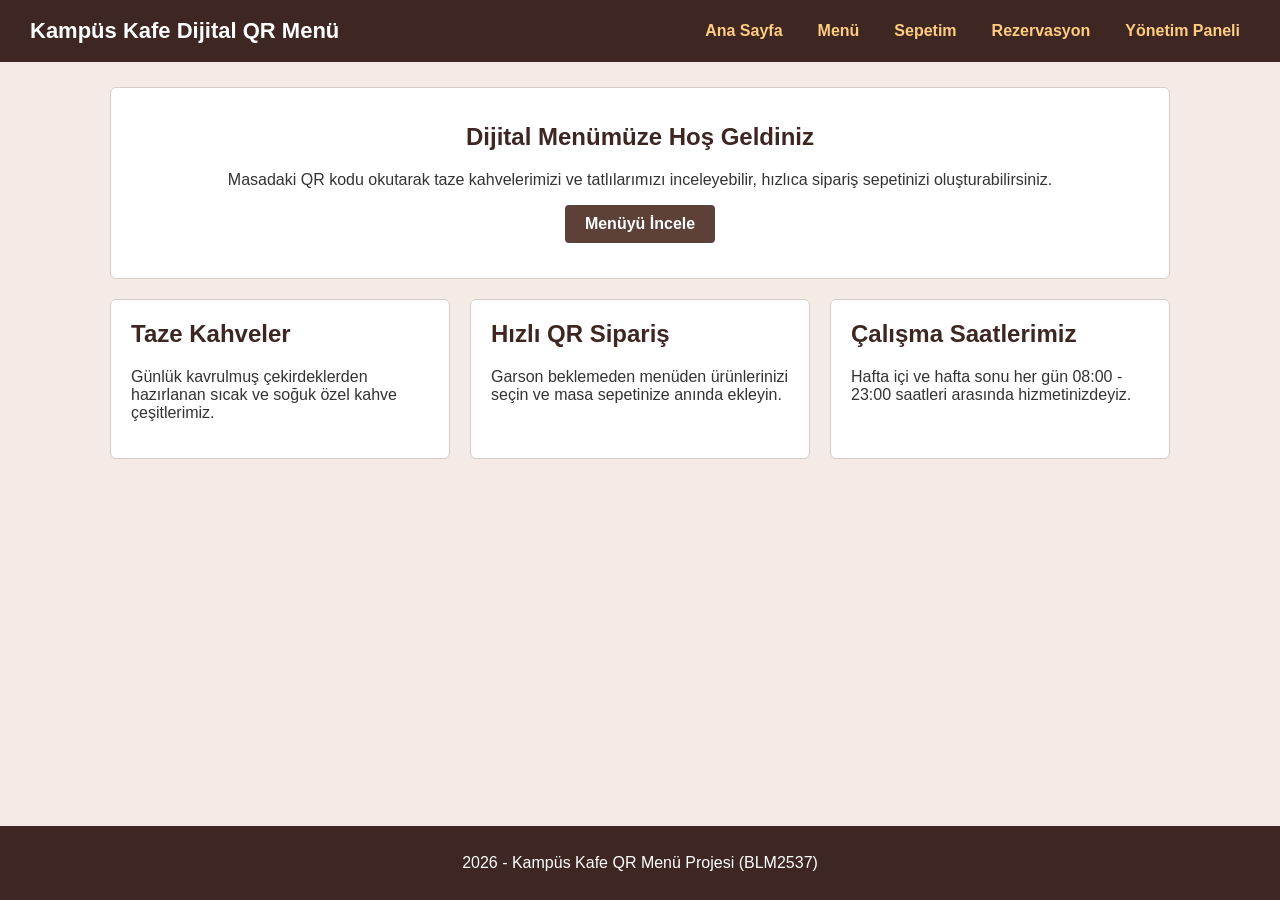
<file: index.html>
<!DOCTYPE html>
<html lang="tr">
<head>
    <meta charset="UTF-8">
    <title>Kafe QR Menü - Ana Sayfa</title>
    <link rel="stylesheet" href="style.css">
</head>
<body>
    <header>
        <div class="logo">Kampüs Kafe Dijital QR Menü</div>
        <nav>
            <ul>
                <li><a href="index.html">Ana Sayfa</a></li>
                <li><a href="menu.html">Menü</a></li>
                <li><a href="sepet.html">Sepetim</a></li>
                <li><a href="rezervasyon.html">Rezervasyon</a></li>
                <li><a href="yonetim.html">Yönetim Paneli</a></li>
            </ul>
        </nav>
    </header>

    <main>
        <section class="hero">
            <h1>Dijital Menümüze Hoş Geldiniz</h1>
            <p>Masadaki QR kodu okutarak taze kahvelerimizi ve tatlılarımızı inceleyebilir, hızlıca sipariş sepetinizi oluşturabilirsiniz.</p>
            <a href="menu.html" class="buton">Menüyü İncele</a>
        </section>

        <section class="bilgi-kapsayici">
            <article class="bilgi-karti">
                <h2>Taze Kahveler</h2>
                <p>Günlük kavrulmuş çekirdeklerden hazırlanan sıcak ve soğuk özel kahve çeşitlerimiz.</p>
            </article>

            <article class="bilgi-karti">
                <h2>Hızlı QR Sipariş</h2>
                <p>Garson beklemeden menüden ürünlerinizi seçin ve masa sepetinize anında ekleyin.</p>
            </article>

            <article class="bilgi-karti">
                <h2>Çalışma Saatlerimiz</h2>
                <p>Hafta içi ve hafta sonu her gün 08:00 - 23:00 saatleri arasında hizmetinizdeyiz.</p>
            </article>
        </section>
    </main>

    <footer>
        <p>2026 - Kampüs Kafe QR Menü Projesi (BLM2537)</p>
    </footer>
</body>
</html>
</file>
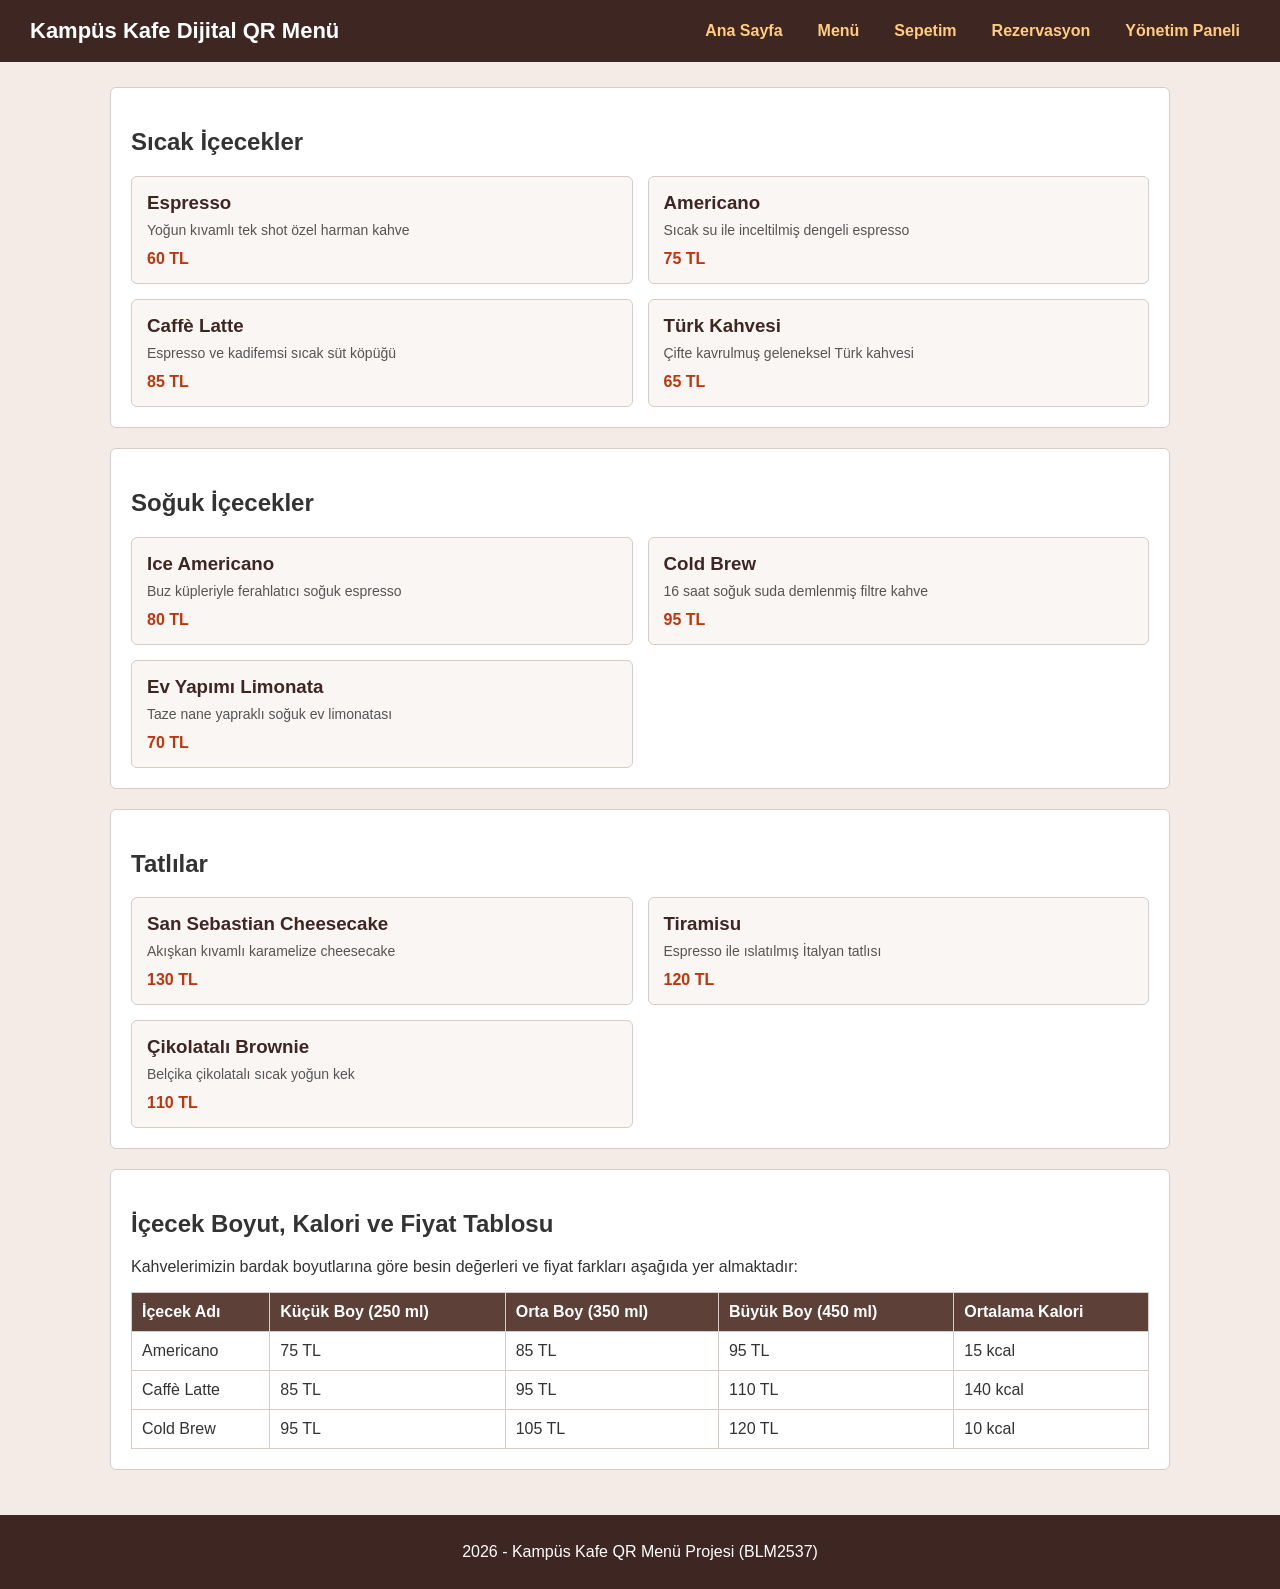
<file: menu.html>
<!DOCTYPE html>
<html lang="tr">
<head>
    <meta charset="UTF-8">
    <title>Kafe QR Menü - Menü</title>
    <link rel="stylesheet" href="style.css">
</head>
<body>
    <header>
        <div class="logo">Kampüs Kafe Dijital QR Menü</div>
        <nav>
            <ul>
                <li><a href="index.html">Ana Sayfa</a></li>
                <li><a href="menu.html">Menü</a></li>
                <li><a href="sepet.html">Sepetim</a></li>
                <li><a href="rezervasyon.html">Rezervasyon</a></li>
                <li><a href="yonetim.html">Yönetim Paneli</a></li>
            </ul>
        </nav>
    </header>

    <main>
        <section>
            <h2>Sıcak İçecekler</h2>
            <div class="urun-grid">
                <article class="urun-karti">
                    <h3>Espresso</h3>
                    <p>Yoğun kıvamlı tek shot özel harman kahve</p>
                    <span class="fiyat">60 TL</span>
                </article>
                <article class="urun-karti">
                    <h3>Americano</h3>
                    <p>Sıcak su ile inceltilmiş dengeli espresso</p>
                    <span class="fiyat">75 TL</span>
                </article>
                <article class="urun-karti">
                    <h3>Caffè Latte</h3>
                    <p>Espresso ve kadifemsi sıcak süt köpüğü</p>
                    <span class="fiyat">85 TL</span>
                </article>
                <article class="urun-karti">
                    <h3>Türk Kahvesi</h3>
                    <p>Çifte kavrulmuş geleneksel Türk kahvesi</p>
                    <span class="fiyat">65 TL</span>
                </article>
            </div>
        </section>

        <section>
            <h2>Soğuk İçecekler</h2>
            <div class="urun-grid">
                <article class="urun-karti">
                    <h3>Ice Americano</h3>
                    <p>Buz küpleriyle ferahlatıcı soğuk espresso</p>
                    <span class="fiyat">80 TL</span>
                </article>
                <article class="urun-karti">
                    <h3>Cold Brew</h3>
                    <p>16 saat soğuk suda demlenmiş filtre kahve</p>
                    <span class="fiyat">95 TL</span>
                </article>
                <article class="urun-karti">
                    <h3>Ev Yapımı Limonata</h3>
                    <p>Taze nane yapraklı soğuk ev limonatası</p>
                    <span class="fiyat">70 TL</span>
                </article>
            </div>
        </section>

        <section>
            <h2>Tatlılar</h2>
            <div class="urun-grid">
                <article class="urun-karti">
                    <h3>San Sebastian Cheesecake</h3>
                    <p>Akışkan kıvamlı karamelize cheesecake</p>
                    <span class="fiyat">130 TL</span>
                </article>
                <article class="urun-karti">
                    <h3>Tiramisu</h3>
                    <p>Espresso ile ıslatılmış İtalyan tatlısı</p>
                    <span class="fiyat">120 TL</span>
                </article>
                <article class="urun-karti">
                    <h3>Çikolatalı Brownie</h3>
                    <p>Belçika çikolatalı sıcak yoğun kek</p>
                    <span class="fiyat">110 TL</span>
                </article>
            </div>
        </section>

        <section>
            <h2>İçecek Boyut, Kalori ve Fiyat Tablosu</h2>
            <p>Kahvelerimizin bardak boyutlarına göre besin değerleri ve fiyat farkları aşağıda yer almaktadır:</p>
            <table>
                <thead>
                    <tr>
                        <th>İçecek Adı</th>
                        <th>Küçük Boy (250 ml)</th>
                        <th>Orta Boy (350 ml)</th>
                        <th>Büyük Boy (450 ml)</th>
                        <th>Ortalama Kalori</th>
                    </tr>
                </thead>
                <tbody>
                    <tr>
                        <td>Americano</td>
                        <td>75 TL</td>
                        <td>85 TL</td>
                        <td>95 TL</td>
                        <td>15 kcal</td>
                    </tr>
                    <tr>
                        <td>Caffè Latte</td>
                        <td>85 TL</td>
                        <td>95 TL</td>
                        <td>110 TL</td>
                        <td>140 kcal</td>
                    </tr>
                    <tr>
                        <td>Cold Brew</td>
                        <td>95 TL</td>
                        <td>105 TL</td>
                        <td>120 TL</td>
                        <td>10 kcal</td>
                    </tr>
                </tbody>
            </table>
        </section>
    </main>

    <footer>
        <p>2026 - Kampüs Kafe QR Menü Projesi (BLM2537)</p>
    </footer>
</body>
</html>
</file>
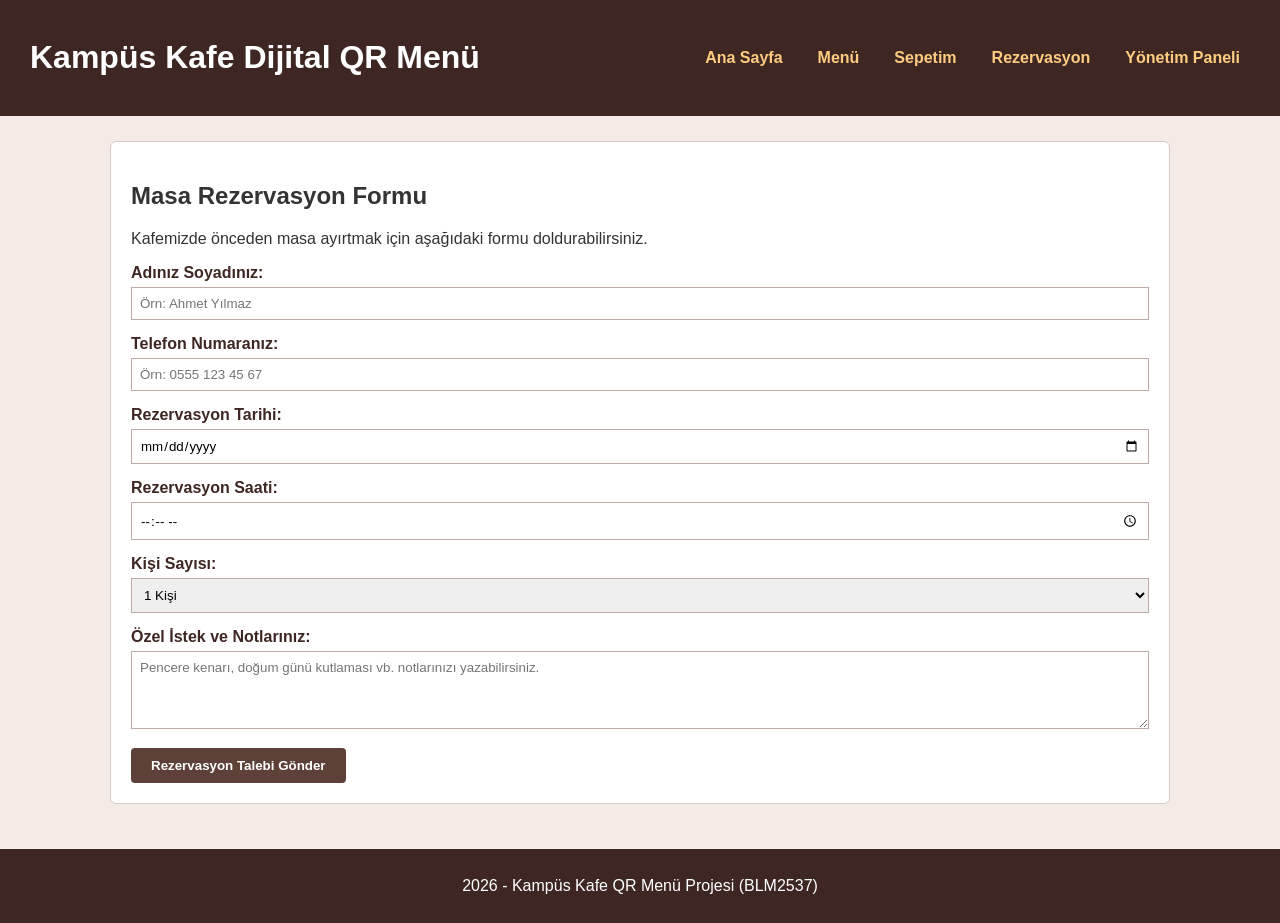
<file: rezervasyon.html>
<!DOCTYPE html>
<html lang="tr">
<head>
    <meta charset="UTF-8">
    <title>Kafe QR Menü - Rezervasyon</title>
    <link rel="stylesheet" href="style.css">
</head>
<body>
    <header>
        <h1>Kampüs Kafe Dijital QR Menü</h1>
        <nav>
            <ul>
                <li><a href="index.html">Ana Sayfa</a></li>
                <li><a href="menu.html">Menü</a></li>
                <li><a href="sepet.html">Sepetim</a></li>
                <li><a href="rezervasyon.html">Rezervasyon</a></li>
                <li><a href="yonetim.html">Yönetim Paneli</a></li>
            </ul>
        </nav>
    </header>

    <main>
        <section>
            <h2>Masa Rezervasyon Formu</h2>
            <p>Kafemizde önceden masa ayırtmak için aşağıdaki formu doldurabilirsiniz.</p>

            <form id="rezervasyon-formu">
                <div class="form-grup">
                    <label for="ad-soyad">Adınız Soyadınız:</label>
                    <input type="text" id="ad-soyad" name="adSoyad" placeholder="Örn: Ahmet Yılmaz">
                </div>

                <div class="form-grup">
                    <label for="telefon">Telefon Numaranız:</label>
                    <input type="tel" id="telefon" name="telefon" placeholder="Örn: 0555 123 45 67">
                </div>

                <div class="form-grup">
                    <label for="tarih">Rezervasyon Tarihi:</label>
                    <input type="date" id="tarih" name="tarih">
                </div>

                <div class="form-grup">
                    <label for="saat">Rezervasyon Saati:</label>
                    <input type="time" id="saat" name="saat">
                </div>

                <div class="form-grup">
                    <label for="kisi-sayisi">Kişi Sayısı:</label>
                    <select id="kisi-sayisi" name="kisiSayisi">
                        <option value="1">1 Kişi</option>
                        <option value="2">2 Kişi</option>
                        <option value="3">3 Kişi</option>
                        <option value="4">4 Kişi</option>
                        <option value="5+">5 ve Üzeri (Grup)</option>
                    </select>
                </div>

                <div class="form-grup">
                    <label for="notlar">Özel İstek ve Notlarınız:</label>
                    <textarea id="notlar" name="notlar" rows="4" placeholder="Pencere kenarı, doğum günü kutlaması vb. notlarınızı yazabilirsiniz."></textarea>
                </div>

                <button type="submit" class="buton">Rezervasyon Talebi Gönder</button>
            </form>
        </section>
    </main>

    <footer>
        <p>2026 - Kampüs Kafe QR Menü Projesi (BLM2537)</p>
    </footer>
</body>
</html>
</file>
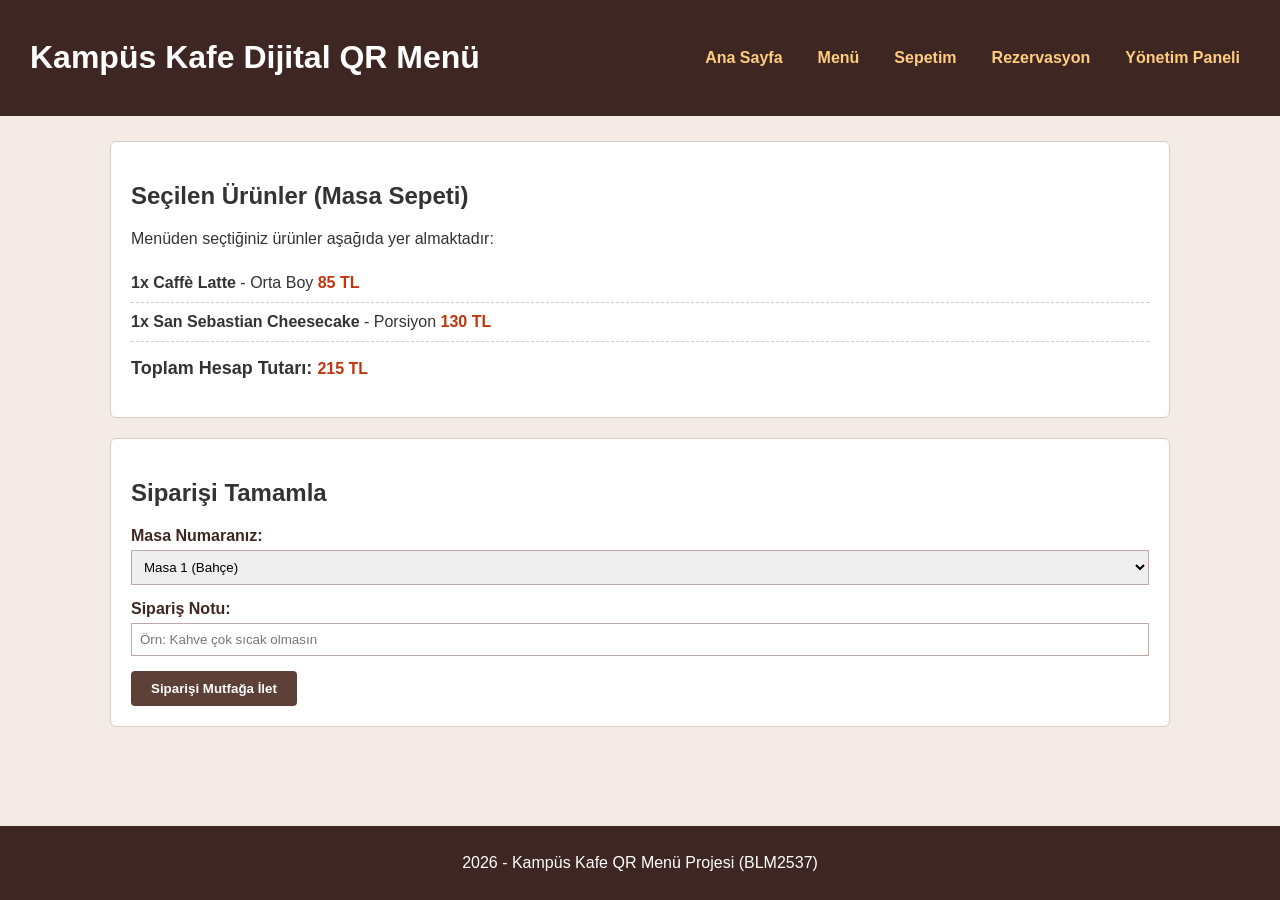
<file: sepet.html>
<!DOCTYPE html>
<html lang="tr">
<head>
    <meta charset="UTF-8">
    <title>Kafe QR Menü - Sepetim</title>
    <link rel="stylesheet" href="style.css">
</head>
<body>
    <header>
        <h1>Kampüs Kafe Dijital QR Menü</h1>
        <nav>
            <ul>
                <li><a href="index.html">Ana Sayfa</a></li>
                <li><a href="menu.html">Menü</a></li>
                <li><a href="sepet.html">Sepetim</a></li>
                <li><a href="rezervasyon.html">Rezervasyon</a></li>
                <li><a href="yonetim.html">Yönetim Paneli</a></li>
            </ul>
        </nav>
    </header>

    <main>
        <section>
            <h2>Seçilen Ürünler (Masa Sepeti)</h2>
            <p>Menüden seçtiğiniz ürünler aşağıda yer almaktadır:</p>
            <ul class="urun-listesi">
                <li><strong>1x Caffè Latte</strong> - Orta Boy <span class="fiyat">85 TL</span></li>
                <li><strong>1x San Sebastian Cheesecake</strong> - Porsiyon <span class="fiyat">130 TL</span></li>
            </ul>
            <p class="toplam-tutar"><strong>Toplam Hesap Tutarı:</strong> <span class="fiyat">215 TL</span></p>
        </section>

        <section>
            <h2>Siparişi Tamamla</h2>
            <form id="siparis-formu">
                <div class="form-grup">
                    <label for="masa-no">Masa Numaranız:</label>
                    <select id="masa-no" name="masaNo">
                        <option value="1">Masa 1 (Bahçe)</option>
                        <option value="2">Masa 2 (Bahçe)</option>
                        <option value="3">Masa 3 (İç Mekan)</option>
                        <option value="4">Masa 4 (Pencere Kenarı)</option>
                    </select>
                </div>

                <div class="form-grup">
                    <label for="siparis-notu">Sipariş Notu:</label>
                    <input type="text" id="siparis-notu" name="siparisNotu" placeholder="Örn: Kahve çok sıcak olmasın">
                </div>

                <button type="submit" class="buton">Siparişi Mutfağa İlet</button>
            </form>
        </section>
    </main>

    <footer>
        <p>2026 - Kampüs Kafe QR Menü Projesi (BLM2537)</p>
    </footer>
</body>
</html>
</file>
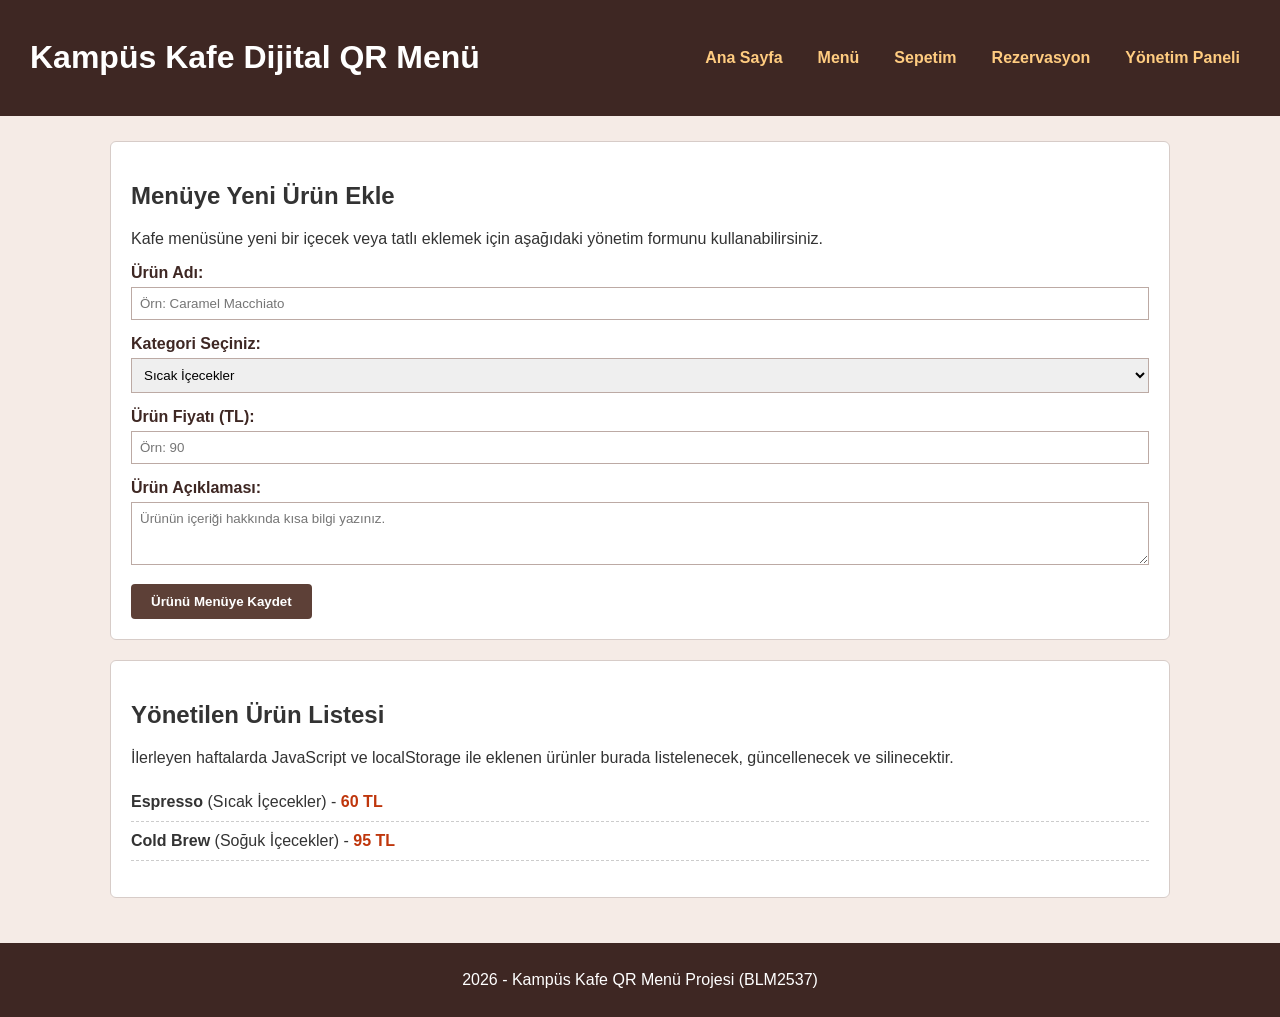
<file: yonetim.html>
<!DOCTYPE html>
<html lang="tr">
<head>
    <meta charset="UTF-8">
    <title>Kafe QR Menü - Yönetim Paneli</title>
    <link rel="stylesheet" href="style.css">
</head>
<body>
    <header>
        <h1>Kampüs Kafe Dijital QR Menü</h1>
        <nav>
            <ul>
                <li><a href="index.html">Ana Sayfa</a></li>
                <li><a href="menu.html">Menü</a></li>
                <li><a href="sepet.html">Sepetim</a></li>
                <li><a href="rezervasyon.html">Rezervasyon</a></li>
                <li><a href="yonetim.html">Yönetim Paneli</a></li>
            </ul>
        </nav>
    </header>

    <main>
        <section>
            <h2>Menüye Yeni Ürün Ekle</h2>
            <p>Kafe menüsüne yeni bir içecek veya tatlı eklemek için aşağıdaki yönetim formunu kullanabilirsiniz.</p>

            <form id="urun-ekle-formu">
                <div class="form-grup">
                    <label for="urun-adi">Ürün Adı:</label>
                    <input type="text" id="urun-adi" name="urunAdi" placeholder="Örn: Caramel Macchiato">
                </div>

                <div class="form-grup">
                    <label for="kategori">Kategori Seçiniz:</label>
                    <select id="kategori" name="kategori">
                        <option value="sicak">Sıcak İçecekler</option>
                        <option value="soguk">Soğuk İçecekler</option>
                        <option value="tatli">Tatlılar</option>
                    </select>
                </div>

                <div class="form-grup">
                    <label for="fiyat">Ürün Fiyatı (TL):</label>
                    <input type="number" id="fiyat" name="fiyat" placeholder="Örn: 90">
                </div>

                <div class="form-grup">
                    <label for="aciklama">Ürün Açıklaması:</label>
                    <textarea id="aciklama" name="aciklama" rows="3" placeholder="Ürünün içeriği hakkında kısa bilgi yazınız."></textarea>
                </div>

                <button type="submit" class="buton">Ürünü Menüye Kaydet</button>
            </form>
        </section>

        <section>
            <h2>Yönetilen Ürün Listesi</h2>
            <p>İlerleyen haftalarda JavaScript ve localStorage ile eklenen ürünler burada listelenecek, güncellenecek ve silinecektir.</p>
            <ul class="urun-listesi">
                <li><strong>Espresso</strong> (Sıcak İçecekler) - <span class="fiyat">60 TL</span></li>
                <li><strong>Cold Brew</strong> (Soğuk İçecekler) - <span class="fiyat">95 TL</span></li>
            </ul>
        </section>
    </main>

    <footer>
        <p>2026 - Kampüs Kafe QR Menü Projesi (BLM2537)</p>
    </footer>
</body>
</html>
</file>
<file: style.css>
* {
    box-sizing: border-box;
}

body {
    background-color: #f5ebe6;
    color: #333333;
    font-family: Arial, sans-serif;
    margin: 0;
    padding: 0;
    display: flex;
    flex-direction: column;
    min-height: 100vh;
}

header {
    background-color: #3e2723;
    color: #ffffff;
    padding: 18px 30px;
    display: flex;
    justify-content: space-between;
    align-items: center;
}

.logo {
    font-size: 22px;
    font-weight: bold;
    color: #ffffff;
}

nav ul {
    list-style-type: none;
    margin: 0;
    padding: 0;
    display: flex;
    gap: 15px;
}

nav ul li a {
    color: #ffcc80;
    text-decoration: none;
    font-weight: bold;
    padding: 6px 10px;
}

nav ul li a:hover {
    background-color: #5d4037;
    border-radius: 4px;
}

main {
    flex: 1;
    max-width: 1100px;
    width: 100%;
    margin: 0 auto;
    padding: 25px 20px;
}

section {
    background-color: #ffffff;
    padding: 20px;
    margin-bottom: 20px;
    border: 1px solid #d7ccc8;
    border-radius: 6px;
}

.hero {
    text-align: center;
    padding: 35px 20px;
}

.hero h1 {
    color: #3e2723;
    margin-top: 0;
}

.bilgi-kapsayici {
    display: flex;
    gap: 20px;
    justify-content: space-between;
    background-color: transparent;
    border: none;
    padding: 0;
}

.bilgi-karti {
    flex: 1;
    background-color: #ffffff;
    padding: 20px;
    border: 1px solid #d7ccc8;
    border-radius: 6px;
}

.bilgi-karti h2 {
    color: #3e2723;
    margin-top: 0;
}

.urun-grid {
    display: grid;
    grid-template-columns: repeat(2, 1fr);
    gap: 15px;
    margin-top: 15px;
}

.urun-karti {
    background-color: #faf6f4;
    border: 1px solid #d7ccc8;
    border-radius: 6px;
    padding: 15px;
    display: flex;
    flex-direction: column;
    justify-content: space-between;
}

.urun-karti h3 {
    margin: 0 0 8px 0;
    color: #3e2723;
}

.urun-karti p {
    margin: 0 0 12px 0;
    font-size: 14px;
    color: #555555;
}

footer {
    background-color: #3e2723;
    color: #ffffff;
    text-align: center;
    padding: 12px;
}

.urun-listesi {
    list-style-type: none;
    padding: 0;
}

.urun-listesi li {
    padding: 10px 0;
    border-bottom: 1px dashed #cccccc;
}

.fiyat {
    color: #bf360c;
    font-weight: bold;
    font-size: 16px;
}

table {
    width: 100%;
    border-collapse: collapse;
    margin-top: 15px;
}

th, td {
    border: 1px solid #d7ccc8;
    padding: 10px;
    text-align: left;
}

th {
    background-color: #5d4037;
    color: #ffffff;
}

.form-grup {
    margin-bottom: 15px;
}

label {
    display: block;
    font-weight: bold;
    margin-bottom: 5px;
    color: #3e2723;
}

input, select, textarea {
    width: 100%;
    padding: 8px;
    border: 1px solid #bcaaa4;
    box-sizing: border-box;
    font-family: Arial, sans-serif;
}

.buton {
    display: inline-block;
    background-color: #5d4037;
    color: #ffffff;
    padding: 10px 20px;
    border: none;
    border-radius: 4px;
    cursor: pointer;
    font-weight: bold;
    text-decoration: none;
}

.buton:hover {
    background-color: #3e2723;
}

.toplam-tutar {
    margin-top: 15px;
    font-size: 18px;
}
</file>
